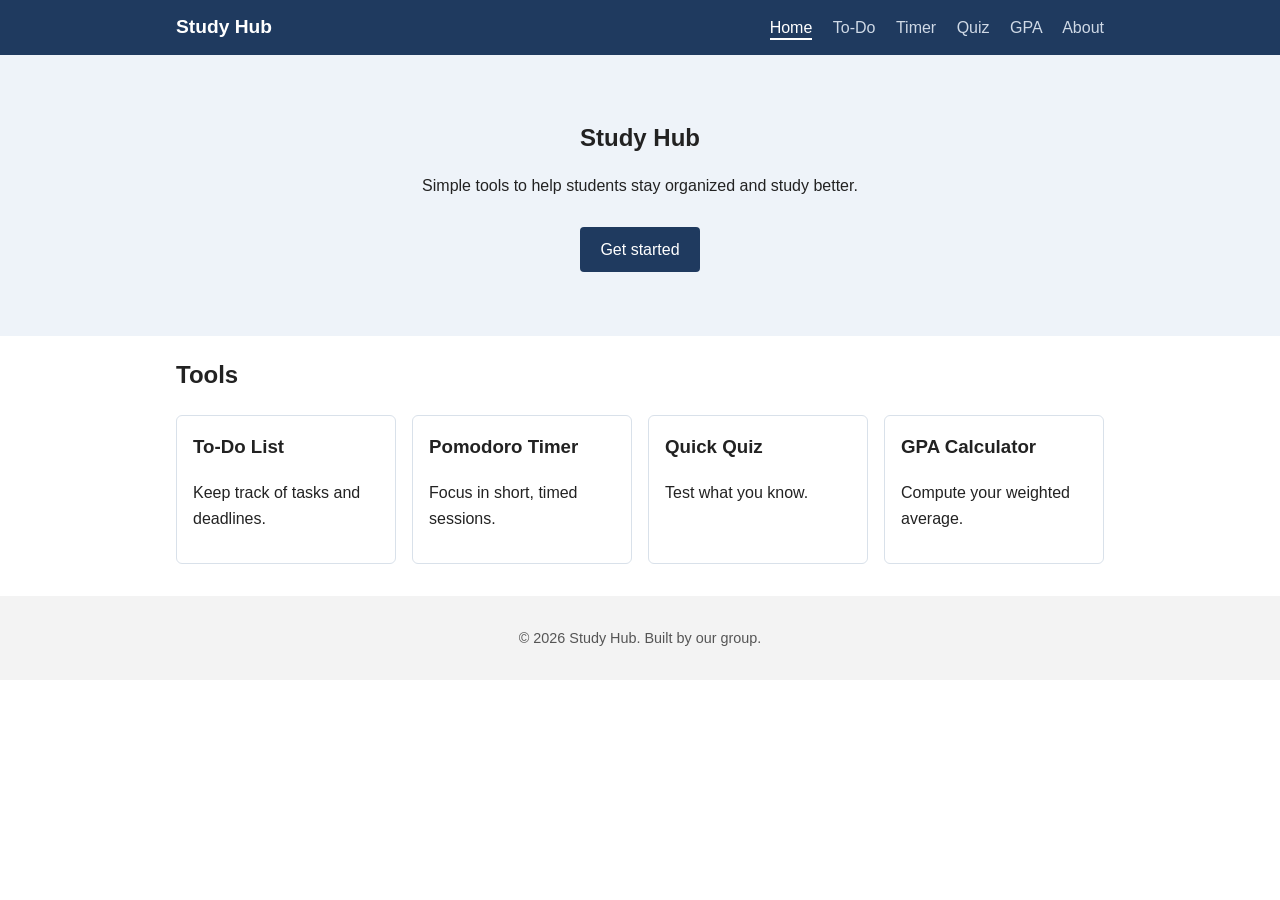
<file: study-hub/index.html>
<!DOCTYPE html>
<html lang="en">
<head>
  <meta charset="UTF-8">
  <meta name="viewport" content="width=device-width, initial-scale=1.0">
  <title>Home | Study Hub</title>
  <link rel="stylesheet" href="css/style.css">
</head>
<body>
  <header class="site-header">
    <div class="container">
      <a class="brand" href="index.html">Study Hub</a>
      <nav>
        <a href="index.html" class="active">Home</a>
        <a href="todo.html">To-Do</a>
        <a href="timer.html">Timer</a>
        <a href="quiz.html">Quiz</a>
        <a href="gpa.html">GPA</a>
        <a href="about.html">About</a>
      </nav>
    </div>
  </header>

  <main>
    <section class="hero">
      <div class="container">
        <h1>Study Hub</h1>
        <p>Simple tools to help students stay organized and study better.</p>
        <a class="btn" href="todo.html">Get started</a>
      </div>
    </section>

    <section class="container">
      <h2>Tools</h2>
      <div class="cards">
        <a class="card card-link" href="todo.html"><h3>To-Do List</h3><p>Keep track of tasks and deadlines.</p></a>
        <a class="card card-link" href="timer.html"><h3>Pomodoro Timer</h3><p>Focus in short, timed sessions.</p></a>
        <a class="card card-link" href="quiz.html"><h3>Quick Quiz</h3><p>Test what you know.</p></a>
        <a class="card card-link" href="gpa.html"><h3>GPA Calculator</h3><p>Compute your weighted average.</p></a>
      </div>
    </section>
  </main>

  <footer class="site-footer">
    <div class="container"><p>&copy; <span id="year"></span> Study Hub. Built by our group.</p></div>
  </footer>
  <script src="js/main.js"></script>
</body>
</html>
</file>
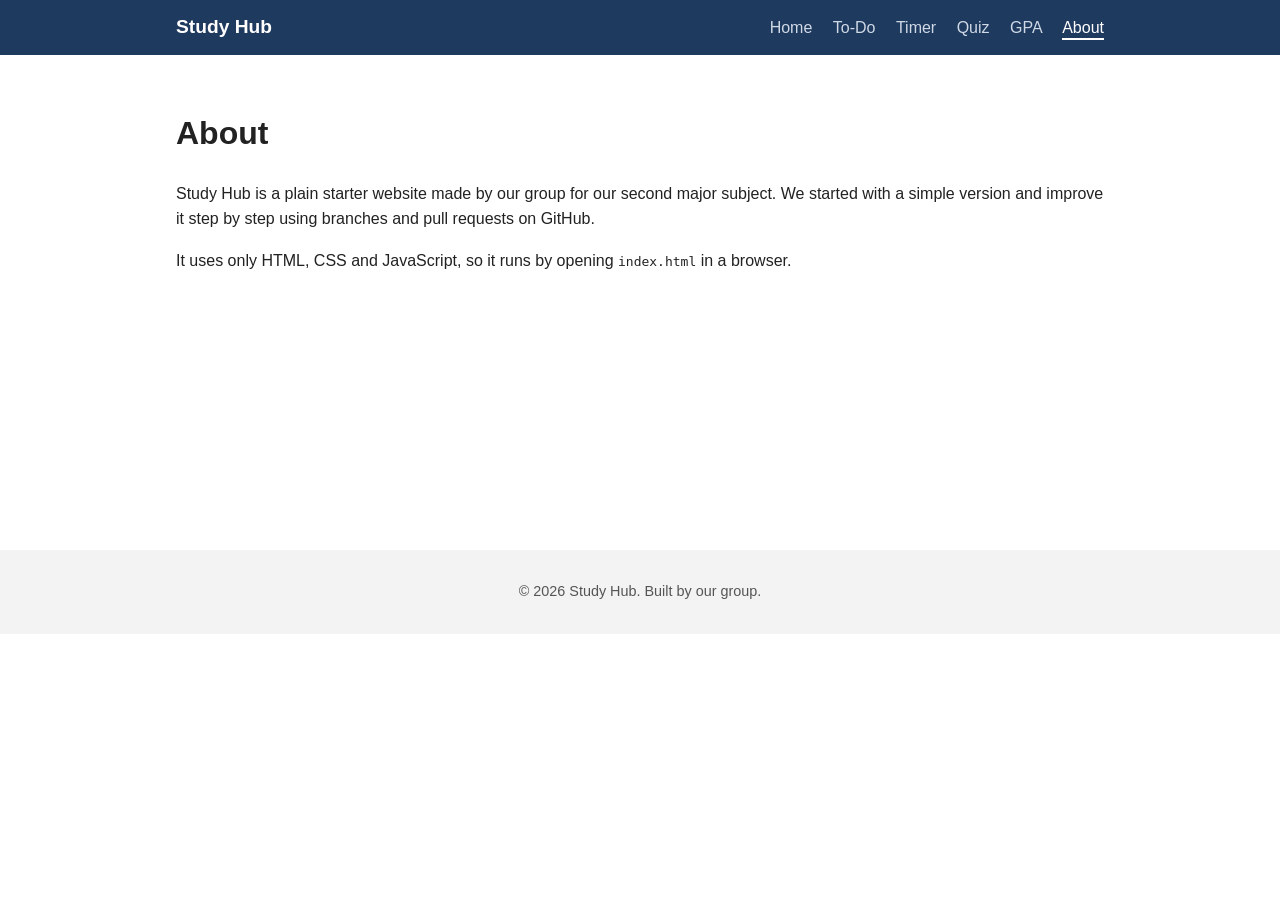
<file: study-hub/about.html>
<!DOCTYPE html>
<html lang="en">
<head>
  <meta charset="UTF-8">
  <meta name="viewport" content="width=device-width, initial-scale=1.0">
  <title>About | Study Hub</title>
  <link rel="stylesheet" href="css/style.css">
</head>
<body>
  <header class="site-header">
    <div class="container">
      <a class="brand" href="index.html">Study Hub</a>
      <nav>
        <a href="index.html">Home</a>
        <a href="todo.html">To-Do</a>
        <a href="timer.html">Timer</a>
        <a href="quiz.html">Quiz</a>
        <a href="gpa.html">GPA</a>
        <a href="about.html" class="active">About</a>
      </nav>
    </div>
  </header>

  <main class="container page">
    <h1>About</h1>
    <p>Study Hub is a plain starter website made by our group for our second major subject. We started with a simple version and improve it step by step using branches and pull requests on GitHub.</p>
    <p>It uses only HTML, CSS and JavaScript, so it runs by opening <code>index.html</code> in a browser.</p>
  </main>

  <footer class="site-footer">
    <div class="container"><p>&copy; <span id="year"></span> Study Hub. Built by our group.</p></div>
  </footer>
  <script src="js/main.js"></script>
</body>
</html>
</file>
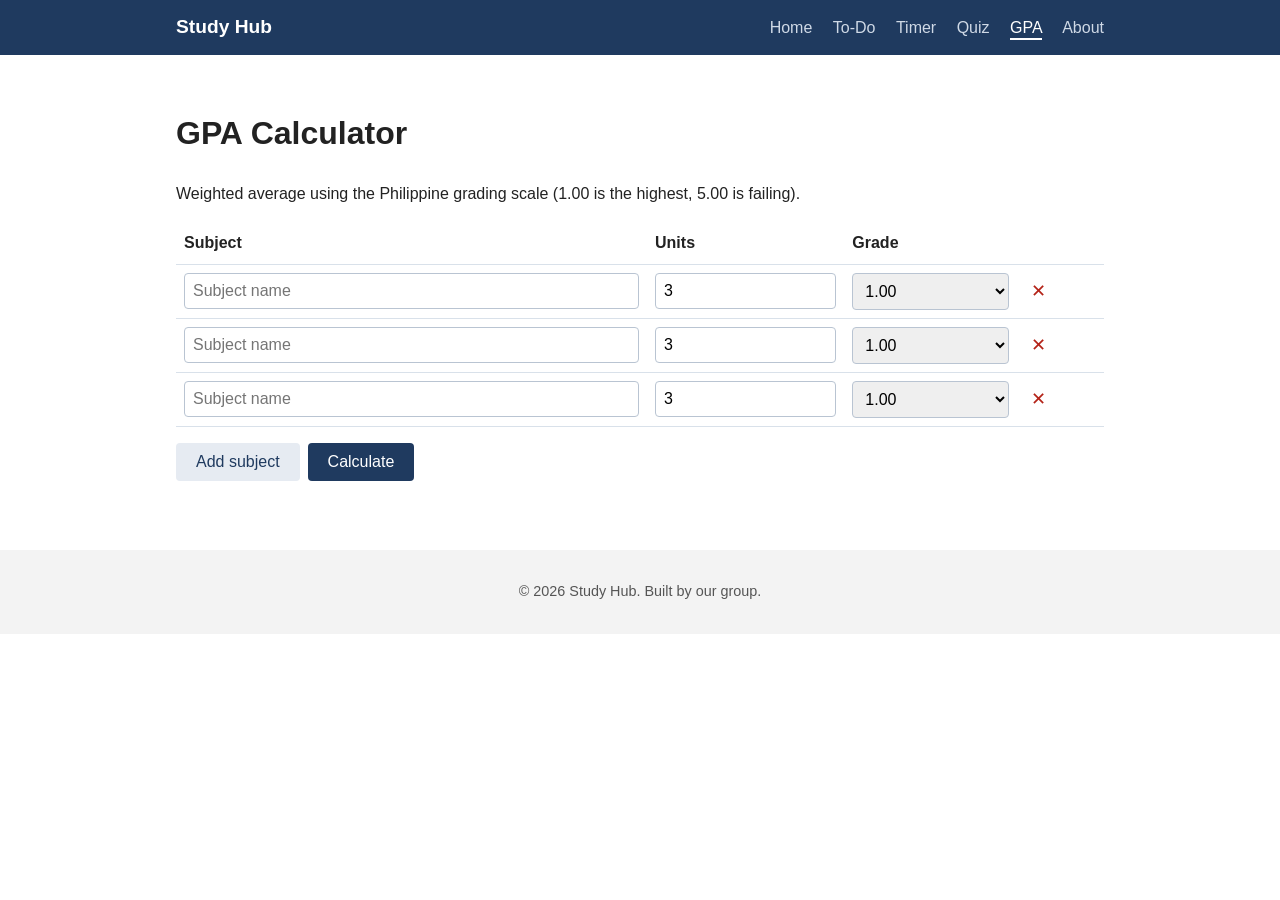
<file: study-hub/gpa.html>
<!DOCTYPE html>
<html lang="en">
<head>
  <meta charset="UTF-8">
  <meta name="viewport" content="width=device-width, initial-scale=1.0">
  <title>GPA Calculator | Study Hub</title>
  <link rel="stylesheet" href="css/style.css">
  <link rel="stylesheet" href="css/gpa.css">
</head>
<body>
  <header class="site-header">
    <div class="container">
      <a class="brand" href="index.html">Study Hub</a>
      <nav>
        <a href="index.html">Home</a>
        <a href="todo.html">To-Do</a>
        <a href="timer.html">Timer</a>
        <a href="quiz.html">Quiz</a>
        <a href="gpa.html" class="active">GPA</a>
        <a href="about.html">About</a>
      </nav>
    </div>
  </header>

  <main class="container page">
    <h1>GPA Calculator</h1>
    <p>Weighted average using the Philippine grading scale (1.00 is the highest, 5.00 is failing).</p>

    <table class="gpa-table">
      <thead>
        <tr><th>Subject</th><th>Units</th><th>Grade</th><th><span class="sr-only">Remove</span></th></tr>
      </thead>
      <tbody id="gpa-rows"></tbody>
    </table>

    <div class="gpa-actions">
      <button id="gpa-add" class="btn btn-secondary" type="button">Add subject</button>
      <button id="gpa-calc" class="btn" type="button">Calculate</button>
    </div>

    <div id="gpa-result" class="gpa-result" aria-live="polite"></div>
  </main>

  <footer class="site-footer">
    <div class="container"><p>&copy; <span id="year"></span> Study Hub. Built by our group.</p></div>
  </footer>
  <script src="js/main.js"></script>
  <script src="js/gpa.js"></script>
</body>
</html>
</file>
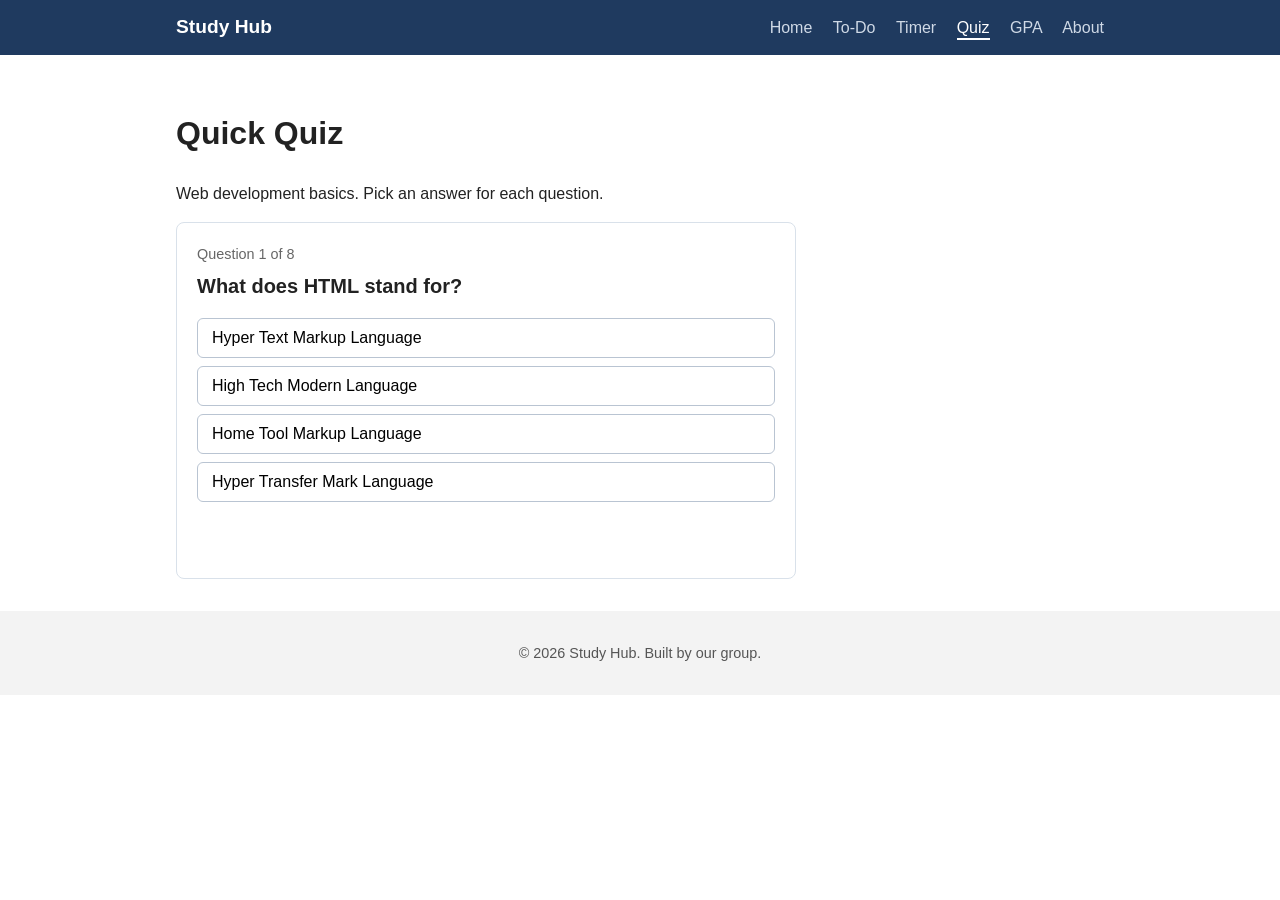
<file: study-hub/quiz.html>
<!DOCTYPE html>
<html lang="en">
<head>
  <meta charset="UTF-8">
  <meta name="viewport" content="width=device-width, initial-scale=1.0">
  <title>Quick Quiz | Study Hub</title>
  <link rel="stylesheet" href="css/style.css">
  <link rel="stylesheet" href="css/quiz.css">
</head>
<body>
  <header class="site-header">
    <div class="container">
      <a class="brand" href="index.html">Study Hub</a>
      <nav>
        <a href="index.html">Home</a>
        <a href="todo.html">To-Do</a>
        <a href="timer.html">Timer</a>
        <a href="quiz.html" class="active">Quiz</a>
        <a href="gpa.html">GPA</a>
        <a href="about.html">About</a>
      </nav>
    </div>
  </header>

  <main class="container page">
    <h1>Quick Quiz</h1>
    <p>Web development basics. Pick an answer for each question.</p>

    <div id="quiz-box" class="quiz-box">
      <p id="quiz-progress" class="quiz-progress"></p>
      <h2 id="quiz-question" class="quiz-question"></h2>
      <div id="quiz-options" class="quiz-options"></div>
      <p id="quiz-feedback" class="quiz-feedback" aria-live="polite"></p>
      <button id="quiz-next" class="btn" type="button" hidden>Next</button>
    </div>

    <div id="quiz-result" class="quiz-box" hidden>
      <h2>Quiz finished</h2>
      <p id="quiz-score" class="quiz-score"></p>
      <button id="quiz-restart" class="btn" type="button">Try again</button>
    </div>
  </main>

  <footer class="site-footer">
    <div class="container"><p>&copy; <span id="year"></span> Study Hub. Built by our group.</p></div>
  </footer>
  <script src="js/main.js"></script>
  <script src="js/quiz.js"></script>
</body>
</html>
</file>
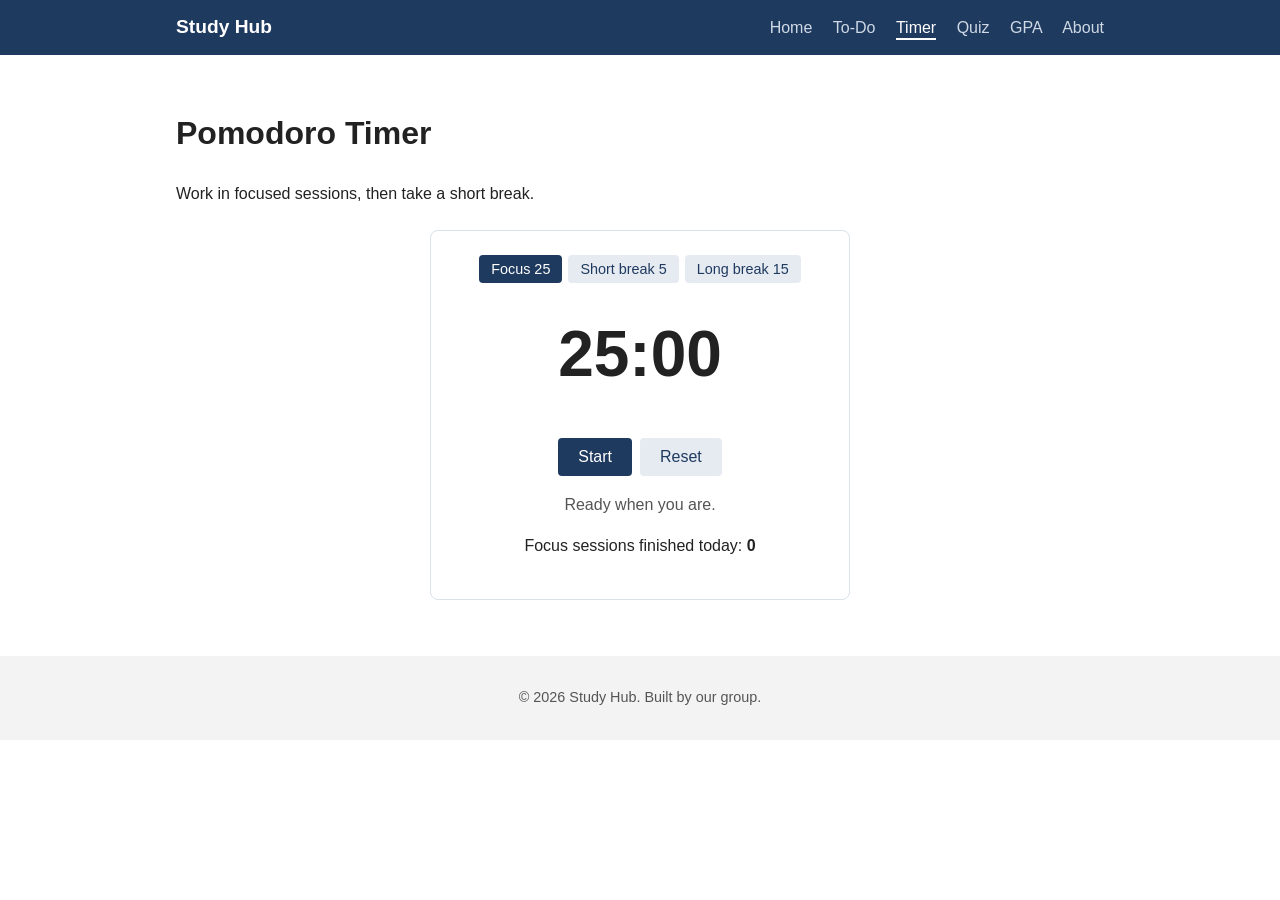
<file: study-hub/timer.html>
<!DOCTYPE html>
<html lang="en">
<head>
  <meta charset="UTF-8">
  <meta name="viewport" content="width=device-width, initial-scale=1.0">
  <title>Pomodoro Timer | Study Hub</title>
  <link rel="stylesheet" href="css/style.css">
  <link rel="stylesheet" href="css/timer.css">
</head>
<body>
  <header class="site-header">
    <div class="container">
      <a class="brand" href="index.html">Study Hub</a>
      <nav>
        <a href="index.html">Home</a>
        <a href="todo.html">To-Do</a>
        <a href="timer.html" class="active">Timer</a>
        <a href="quiz.html">Quiz</a>
        <a href="gpa.html">GPA</a>
        <a href="about.html">About</a>
      </nav>
    </div>
  </header>

  <main class="container page">
    <h1>Pomodoro Timer</h1>
    <p>Work in focused sessions, then take a short break.</p>

    <div class="timer-box">
      <div class="timer-modes" role="group" aria-label="Timer mode">
        <button class="btn btn-secondary active" data-mode="focus" type="button">Focus 25</button>
        <button class="btn btn-secondary" data-mode="short" type="button">Short break 5</button>
        <button class="btn btn-secondary" data-mode="long" type="button">Long break 15</button>
      </div>
      <div id="timer-display" class="timer-display" aria-live="off">25:00</div>
      <div class="timer-controls">
        <button id="timer-toggle" class="btn" type="button">Start</button>
        <button id="timer-reset" class="btn btn-secondary" type="button">Reset</button>
      </div>
      <p id="timer-message" class="timer-message" aria-live="polite">Ready when you are.</p>
      <p>Focus sessions finished today: <strong id="timer-sessions">0</strong></p>
    </div>
  </main>

  <footer class="site-footer">
    <div class="container"><p>&copy; <span id="year"></span> Study Hub. Built by our group.</p></div>
  </footer>
  <script src="js/main.js"></script>
  <script src="js/timer.js"></script>
</body>
</html>
</file>
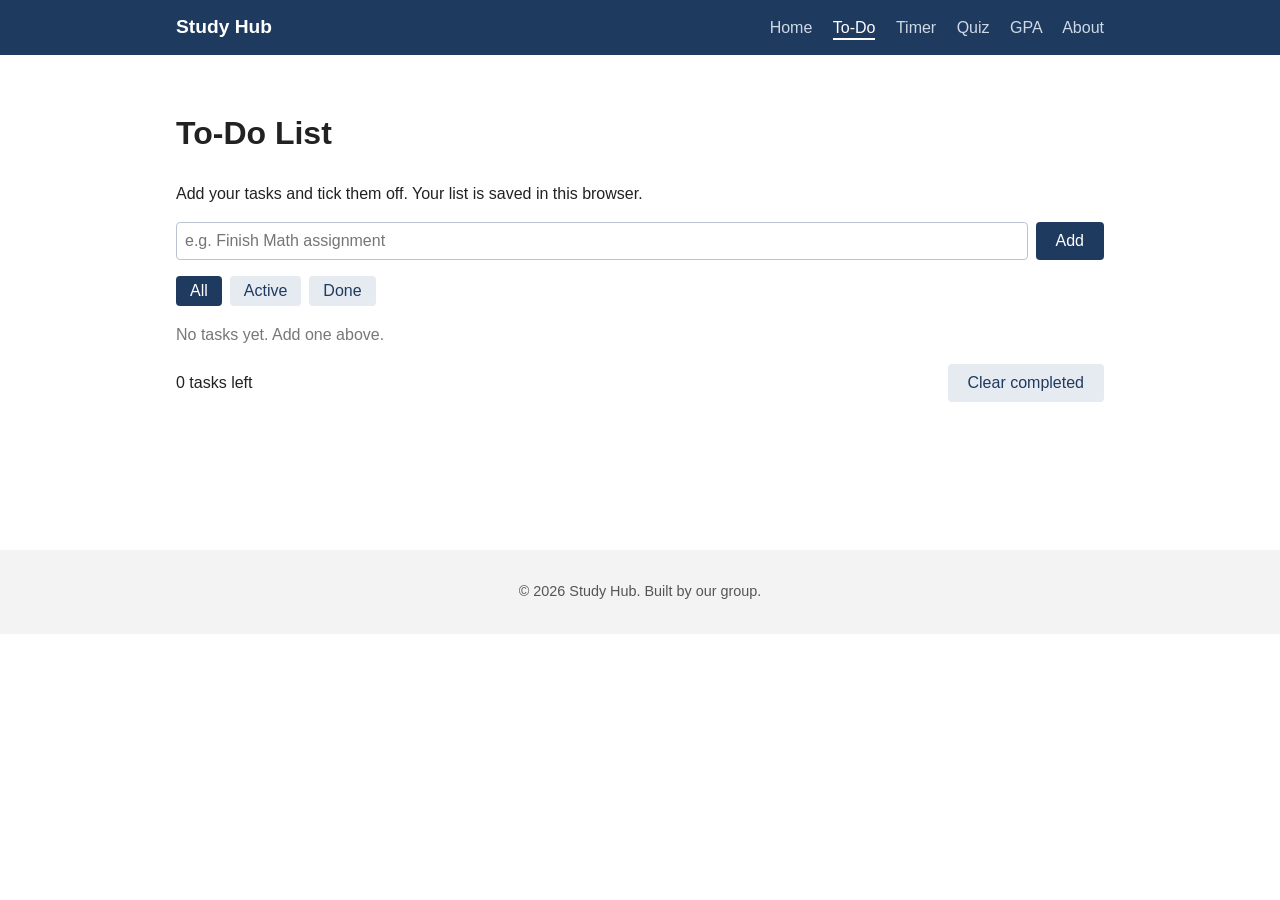
<file: study-hub/todo.html>
<!DOCTYPE html>
<html lang="en">
<head>
  <meta charset="UTF-8">
  <meta name="viewport" content="width=device-width, initial-scale=1.0">
  <title>To-Do List | Study Hub</title>
  <link rel="stylesheet" href="css/style.css">
  <link rel="stylesheet" href="css/todo.css">
</head>
<body>
  <header class="site-header">
    <div class="container">
      <a class="brand" href="index.html">Study Hub</a>
      <nav>
        <a href="index.html">Home</a>
        <a href="todo.html" class="active">To-Do</a>
        <a href="timer.html">Timer</a>
        <a href="quiz.html">Quiz</a>
        <a href="gpa.html">GPA</a>
        <a href="about.html">About</a>
      </nav>
    </div>
  </header>

  <main class="container page">
    <h1>To-Do List</h1>
    <p>Add your tasks and tick them off. Your list is saved in this browser.</p>

    <form id="todo-form" class="todo-form">
      <label for="todo-input" class="sr-only">New task</label>
      <input id="todo-input" type="text" placeholder="e.g. Finish Math assignment" maxlength="100" required>
      <button class="btn" type="submit">Add</button>
    </form>

    <div class="todo-filters" role="group" aria-label="Filter tasks">
      <button class="btn btn-secondary active" data-filter="all" type="button">All</button>
      <button class="btn btn-secondary" data-filter="active" type="button">Active</button>
      <button class="btn btn-secondary" data-filter="done" type="button">Done</button>
    </div>

    <ul id="todo-list" class="todo-list"></ul>
    <p id="todo-empty" class="todo-empty">No tasks yet. Add one above.</p>

    <div class="todo-footer">
      <span id="todo-count">0 tasks left</span>
      <button id="todo-clear" class="btn btn-secondary" type="button">Clear completed</button>
    </div>
  </main>

  <footer class="site-footer">
    <div class="container"><p>&copy; <span id="year"></span> Study Hub. Built by our group.</p></div>
  </footer>
  <script src="js/main.js"></script>
  <script src="js/todo.js"></script>
</body>
</html>
</file>
<file: study-hub/css/style.css>
* { box-sizing: border-box; }
body { margin: 0; font-family: Arial, Helvetica, sans-serif; color: #222; line-height: 1.6; background: #fff; }
.container { max-width: 960px; margin: 0 auto; padding: 0 16px; }
.site-header { background: #1f3a5f; }
.site-header .container { display: flex; justify-content: space-between; align-items: center; flex-wrap: wrap; padding-top: 12px; padding-bottom: 12px; }
.brand { color: #fff; font-weight: bold; font-size: 1.2rem; text-decoration: none; }
nav a { color: #cfd9e6; text-decoration: none; margin-left: 16px; padding-bottom: 2px; }
nav a:hover, nav a.active { color: #fff; border-bottom: 2px solid #fff; }
.hero { background: #eef3f9; padding: 64px 0; text-align: center; }
.hero h1 { margin: 0 0 8px; }
.btn { display: inline-block; margin-top: 12px; padding: 10px 20px; background: #1f3a5f; color: #fff; text-decoration: none; border: 0; border-radius: 4px; font-size: 1rem; cursor: pointer; }
.btn:hover { background: #2c5282; }
.btn-secondary { background: #e6ebf2; color: #1f3a5f; }
.btn-secondary:hover { background: #d5dde8; }
.cards { display: grid; grid-template-columns: repeat(auto-fit, minmax(210px, 1fr)); gap: 16px; margin: 16px 0 32px; }
.card { border: 1px solid #d9e1ea; border-radius: 6px; padding: 16px; }
.card h3 { margin-top: 0; }
.card-link { color: inherit; text-decoration: none; }
.card-link:hover { border-color: #1f3a5f; background: #f7f9fc; }
.page { padding-top: 32px; padding-bottom: 32px; min-height: 55vh; }
.placeholder { border: 2px dashed #c3cedb; border-radius: 6px; padding: 24px; text-align: center; color: #555; }
input, select { font-size: 1rem; padding: 8px; border: 1px solid #b9c4d2; border-radius: 4px; }
.site-footer { background: #f3f3f3; text-align: center; padding: 16px 0; font-size: 0.9rem; color: #555; }
[hidden] { display: none !important; }
</file>
<file: study-hub/css/gpa.css>
.sr-only { position: absolute; left: -9999px; }
.gpa-table { width: 100%; border-collapse: collapse; margin: 16px 0; }
.gpa-table th, .gpa-table td { padding: 8px; border-bottom: 1px solid #d9e1ea; text-align: left; }
.gpa-table input, .gpa-table select { width: 100%; }
.gpa-table .del { background: none; border: 0; color: #b42318; font-size: 1.1rem; cursor: pointer; }
.gpa-actions { display: flex; gap: 8px; }
.gpa-actions .btn { margin-top: 0; }
.gpa-result { margin-top: 20px; font-size: 1.2rem; }
.gpa-result strong { font-size: 1.8rem; }
.gpa-error { color: #b42318; }
</file>
<file: study-hub/css/quiz.css>
.quiz-box { max-width: 620px; border: 1px solid #d9e1ea; border-radius: 8px; padding: 20px; margin-top: 16px; }
.quiz-progress { color: #666; margin: 0 0 4px; font-size: 0.9rem; }
.quiz-question { margin: 0 0 16px; font-size: 1.25rem; }
.quiz-options { display: grid; gap: 8px; }
.quiz-option { text-align: left; padding: 10px 14px; border: 1px solid #b9c4d2; border-radius: 6px; background: #fff; font-size: 1rem; cursor: pointer; }
.quiz-option:hover:not(:disabled) { background: #f0f4fa; }
.quiz-option.correct { background: #e3f5e8; border-color: #2e8b4f; }
.quiz-option.wrong { background: #fde8e8; border-color: #c0392b; }
.quiz-feedback { min-height: 1.5em; font-weight: bold; }
.quiz-score { font-size: 1.4rem; }
</file>
<file: study-hub/css/timer.css>
.timer-box { max-width: 420px; margin: 24px auto; text-align: center; border: 1px solid #d9e1ea; border-radius: 8px; padding: 24px; }
.timer-modes { display: flex; gap: 6px; justify-content: center; flex-wrap: wrap; }
.timer-modes .btn { margin-top: 0; padding: 6px 12px; font-size: 0.9rem; }
.timer-modes .btn.active { background: #1f3a5f; color: #fff; }
.timer-display { font-size: 4rem; font-weight: bold; margin: 20px 0; font-variant-numeric: tabular-nums; }
.timer-controls { display: flex; gap: 8px; justify-content: center; }
.timer-message { color: #555; min-height: 1.5em; }
</file>
<file: study-hub/css/todo.css>
.sr-only { position: absolute; left: -9999px; }
.todo-form { display: flex; gap: 8px; margin: 16px 0; }
.todo-form input { flex: 1; }
.todo-form .btn { margin-top: 0; }
.todo-filters { display: flex; gap: 8px; margin-bottom: 12px; }
.todo-filters .btn { margin-top: 0; padding: 6px 14px; }
.todo-filters .btn.active { background: #1f3a5f; color: #fff; }
.todo-list { list-style: none; padding: 0; margin: 0; }
.todo-list li { display: flex; align-items: center; gap: 10px; padding: 10px 12px; border: 1px solid #d9e1ea; border-radius: 6px; margin-bottom: 8px; }
.todo-list li span { flex: 1; word-break: break-word; }
.todo-list li.done span { text-decoration: line-through; color: #888; }
.todo-list .del { background: none; border: 0; color: #b42318; font-size: 1.1rem; cursor: pointer; }
.todo-empty { color: #777; }
.todo-footer { display: flex; justify-content: space-between; align-items: center; margin-top: 16px; }
.todo-footer .btn { margin-top: 0; }
</file>
